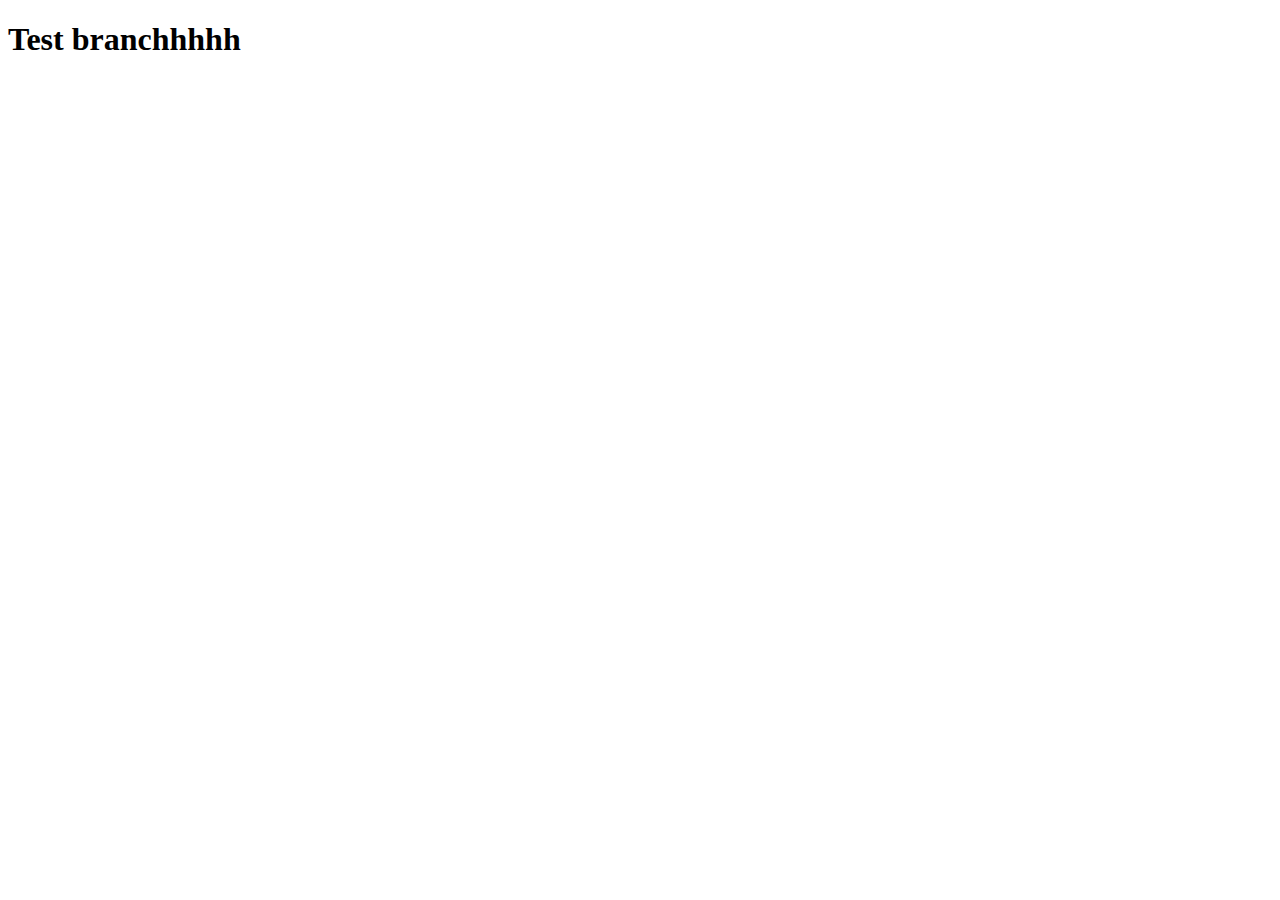
<file: index.html>
<!DOCTYPE html>
<html lang="en">
<head>
    <meta charset="UTF-8">
    <meta name="viewport" content="width=device-width, initial-scale=1.0">
    <title>Documenthhhhhhh</title>
</head>
<body>
    <h1>Test branchhhhh</h1>
    
</body>
</html>
</file>
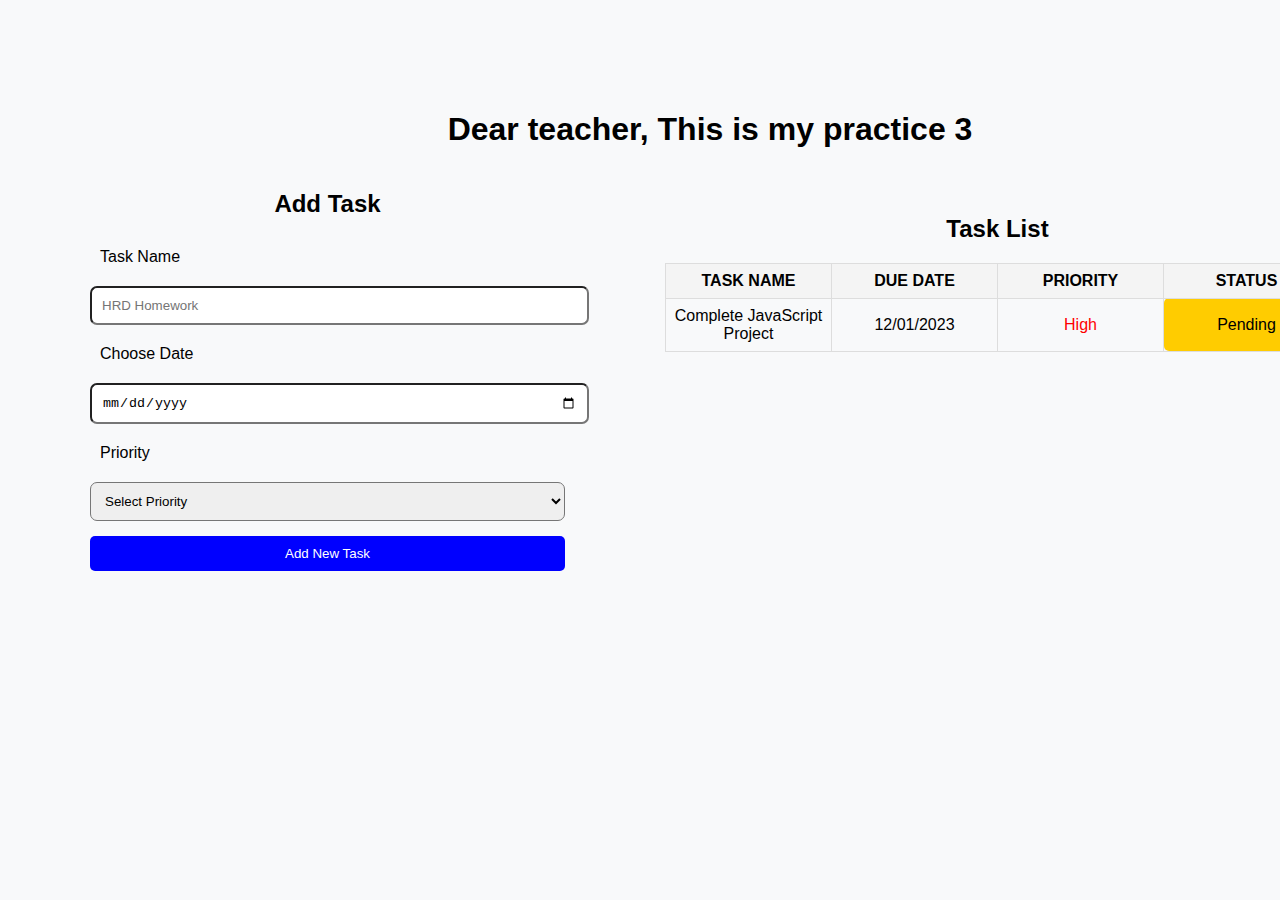
<file: indexnew.html>
<!DOCTYPE html>
<html lang="en">
<head>
    <meta charset="UTF-8">
    <meta name="viewport" content="width=device-width, initial-scale=1.0">
    <title>Task Manager change in main </title>
    <link rel="stylesheet" href="styles.css">
    <script>
        let tasks = [
            { name: "Complete JavaScript Project", dueDate: "12/01/2023", priority: "High", status: "Pending" }
        ];   
        function renderTasks() {
            const tableBody = document.getElementById("taskTableBody");
            tableBody.innerHTML = "";
            tasks.forEach((task, index) => {
                tableBody.innerHTML += `              
                    <td class="test">${task.name}</td>
                    <td class="test">${task.dueDate}</td>
                    <td class="${task.priority.toLowerCase()} test">${task.priority}</td>
                    <td class="status ${task.status.toLowerCase()} test" onclick="toggleStatus(${index})">${task.status}</td>            
                `;
            });
        }
        function toggleStatus(index) {
            tasks[index].status = tasks[index].status === "Pending" ? "Completed" : "Pending";
            renderTasks();
        }
        function addTask() {
            const taskName = document.getElementById("taskName").value.trim();
            const dueDate = document.getElementById("dueDate").value;
            const priority = document.getElementById("priority").value; 
            if (!taskName || !dueDate || priority === "Select Priority") {
                alert("Please fill in all fields and select a valid priority.");
                return;
            }
            const selectedDate = new Date(dueDate);
            const today = new Date();
            today.setHours(0, 0, 0, 0);
            if (selectedDate < today) {
                alert("Due date cannot be in the past.");
                return;
            }
            const formattedDate = formatDate(selectedDate);
            tasks.push({ name: taskName, dueDate: formattedDate, priority:priority, status: "Pending" });
            renderTasks();
            clearForm();
        }
        function formatDate(date) {
            const month = (date.getMonth() + 1).toString().padStart(2, "0");
            const day = date.getDate().toString().padStart(2, "0");
            const year = date.getFullYear();
            return `${month}/${day}/${year}`;
        }
        function clearForm() {
            document.getElementById("taskName").value = "";
            document.getElementById("dueDate").value = "";
            document.getElementById("priority").value = "Select Priority";
        }
        document.addEventListener("DOMContentLoaded", renderTasks);
    </script>
</head>
<body>
    <div class="container">
        <h1>Dear teacher, This is my practice 3</h1>
        <div class="task-container">
            <div class="add-task">
                <h2>Add Task </h2>
                <label>Task Name</label>
                <input type="text" id="taskName" placeholder="HRD Homework">
                <label>Choose Date</label>
                <input type="date" id="dueDate">
                <label>Priority</label>
                <select id="priority">
                    <option>Select Priority</option>
                    <option>High</option>
                    <option>Medium</option>
                    <option>Low</option>
                </select>
                <button onclick="addTask()">Add New Task</button>
            </div>
            <div class="task-list">
                <h2>Task List</h2>
                <table>
                    <thead>
                        <tr>
                            <th>TASK NAME</th>
                            <th>DUE DATE</th>
                            <th>PRIORITY</th>
                            <th>STATUS</th>
                           
                        </tr>
                    </thead>
                    <tbody id="taskTableBody"></tbody>
                </table>
            </div>
        </div>
    </div>
</body>
</html>
</file>
<file: styles.css>
body {
    font-family: Arial, sans-serif;
    background-color: #f8f9fa;
    text-align: center;
    margin: 0;
    padding: 20px;
}
.container {
    width: 100%;
    padding: 70px;
    border-radius: 10px;
}
.test{
 text-align: center;;
}

.task-container {
    display: flex;
}
.add-task{ 
    width: 500px;
    margin-right: 100px;
}
.task-list{
    width: 700px;
    margin-top: 25px;
}
.add-task, .task-list {
    border-radius: 10px;
}
.add-task label, .add-task input, .add-task select {
    display: block;
    width: 100%;
    margin-top: 10px;
    text-align: left;
    padding: 10px;
    border-radius: 7px;
}
.task-list table tr th,td{ text-align: center; width: 100px;}
.add-task button {
    margin-top: 15px;
    width: 100%;
    padding: 10px;
    background-color: blue;
    color: white;
    border: none;
    border-radius: 5px;
    cursor: pointer;
}
table {
    width: 100%;
    border-collapse: collapse;
    margin-top: 10px;
}
th, td {
    border: 1px solid #ddd;
    padding: 8px;
    text-align: left;
}
th {
    background-color: #f4f4f4;
}
.high {
    color: red;
}
.medium {
    color: orange;
}
.low {
    color: green;
}
.pending {
    background-color: #ffcc00;
    padding: 5px;
    border-radius: 5px;
}
.completed {
    background-color: #28a745;
    padding: 5px;
    border-radius: 5px;
    color: white;
}
</file>
